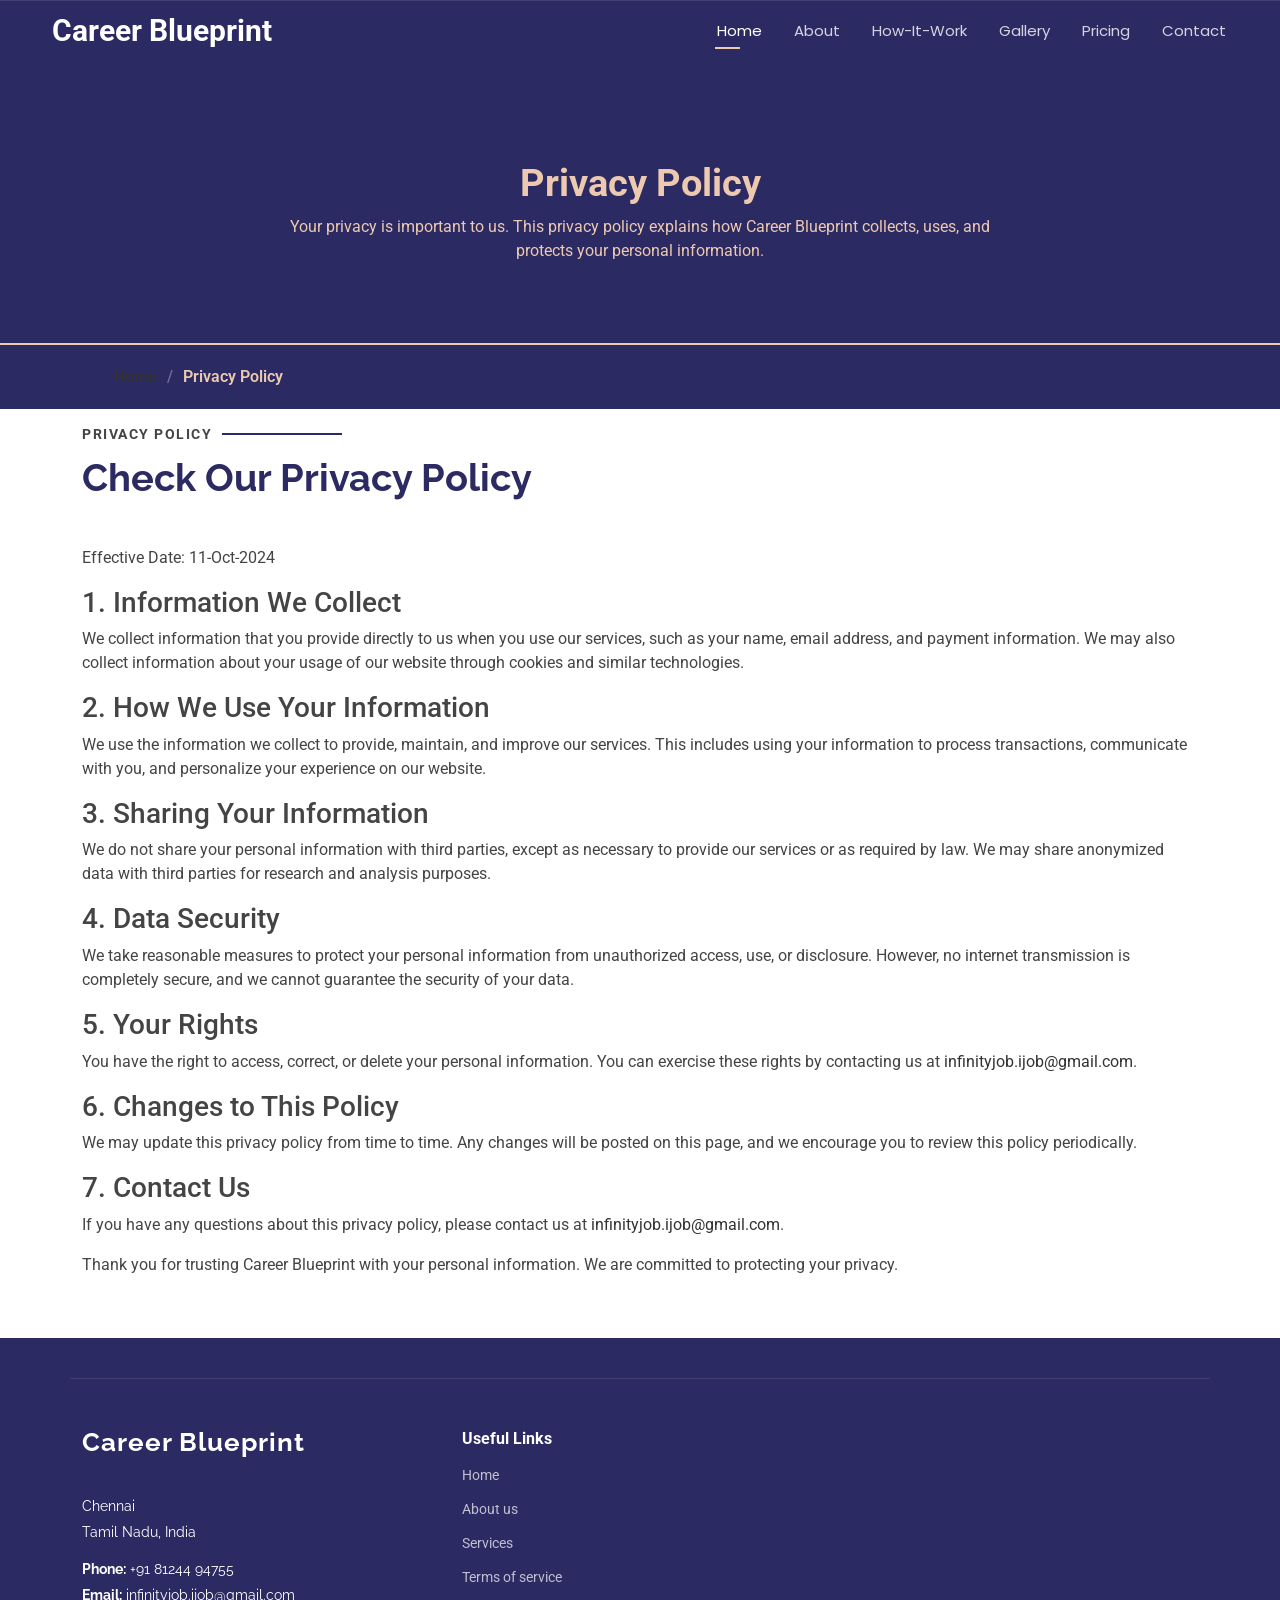
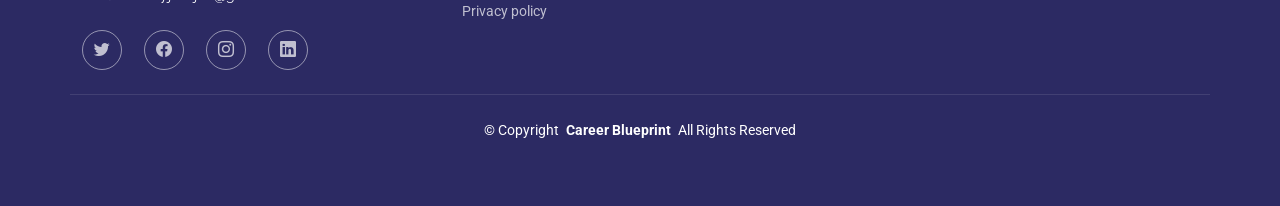
<file: privacy_policy.html>
<!DOCTYPE html>
<html lang="en">

<head>
  <meta charset="utf-8">
  <meta content="width=device-width, initial-scale=1.0" name="viewport">
  <title>Starter Page - Bootslander Bootstrap Template</title>
  <meta name="description" content="">
  <meta name="keywords" content="">

  <!-- Favicons -->
  <link href="assets/img/favicon.png" rel="icon">
  <link href="assets/img/apple-touch-icon.png" rel="apple-touch-icon">

  <!-- Fonts -->
  <link href="https://fonts.googleapis.com" rel="preconnect">
  <link href="https://fonts.gstatic.com" rel="preconnect" crossorigin>
  <link href="https://fonts.googleapis.com/css2?family=Roboto:ital,wght@0,100;0,300;0,400;0,500;0,700;0,900;1,100;1,300;1,400;1,500;1,700;1,900&family=Poppins:ital,wght@0,100;0,200;0,300;0,400;0,500;0,600;0,700;0,800;0,900;1,100;1,200;1,300;1,400;1,500;1,600;1,700;1,800;1,900&family=Raleway:ital,wght@0,100;0,200;0,300;0,400;0,500;0,600;0,700;0,800;0,900;1,100;1,200;1,300;1,400;1,500;1,600;1,700;1,800;1,900&display=swap" rel="stylesheet">

  <!-- Vendor CSS Files -->
  <link href="assets/vendor/bootstrap/css/bootstrap.min.css" rel="stylesheet">
  <link href="assets/vendor/bootstrap-icons/bootstrap-icons.css" rel="stylesheet">
  <link href="assets/vendor/aos/aos.css" rel="stylesheet">
  <link href="assets/vendor/glightbox/css/glightbox.min.css" rel="stylesheet">
  <link href="assets/vendor/swiper/swiper-bundle.min.css" rel="stylesheet">

  <!-- Main CSS File -->
  <link href="assets/css/main.css" rel="stylesheet">

  <!-- =======================================================
  * Template Name: Bootslander
  * Template URL: https://bootstrapmade.com/bootslander-free-bootstrap-landing-page-template/
  * Updated: Aug 07 2024 with Bootstrap v5.3.3
  * Author: BootstrapMade.com
  * License: https://bootstrapmade.com/license/
  ======================================================== -->
</head>

<body class="starter-page-page">
  <header id="header" class="header d-flex align-items-center fixed-top">
    <div class="container-fluid container-xl position-relative d-flex align-items-center justify-content-between">

      <a href="index.html" class="logo d-flex align-items-center">
        <!-- Uncomment the line below if you also wish to use an image logo -->
        <!-- <img src="assets/img/logo.png" alt=""> -->
        <h1 class="sitename">Career Blueprint</h1>
      </a>

      <nav id="navmenu" class="navmenu">
        <ul>
          <li><a href="#hero" class="active">Home</a></li>
          <li><a href="#about">About</a></li>
          <li><a href="#howitwork">How-It-Work</a></li>
          <li><a href="#gallery">Gallery</a></li>
          <li><a href="#pricing">Pricing</a></li>
          <li><a href="#contact">Contact</a></li>
        </ul>
        <i class="mobile-nav-toggle d-xl-none bi bi-list"></i>
      </nav>

    </div>
  </header>

  <main class="main">

    <!-- Page Title -->
<div class="page-title dark-background" data-aos="fade">
  <div class="heading">
    <div class="container">
      <div class="row d-flex justify-content-center text-center">
        <div class="col-lg-8">
          <h1>Privacy Policy</h1>
          <p class="mb-0">Your privacy is important to us. This privacy policy explains how Career Blueprint collects, uses, and protects your personal information.</p>
        </div>
      </div>
    </div>
  </div>
  <nav class="breadcrumbs">
    <div class="container">
      <ol>
        <li><a href="index.html">Home</a></li>
        <li class="current">Privacy Policy</li>
      </ol>
    </div>
  </nav>
</div><!-- End Page Title -->

<!-- Privacy Policy Content -->
    <section id="starter-section" class="starter-section section">

      <!-- Section Title -->
      <div class="container section-title" data-aos="fade-up">        
        <h2>Privacy Policy</h2>
        <div><span>Check Our</span> <span class="description-title">Privacy Policy</span></div>
      </div><!-- End Section Title -->

      <div class="container" data-aos="fade-up">
      
          <p>Effective Date: 11-Oct-2024</p>
    
          <h3>1. Information We Collect</h3>
          <p>We collect information that you provide directly to us when you use our services, such as your name, email address, and payment information. We may also collect information about your usage of our website through cookies and similar technologies.</p>
    
          <h3>2. How We Use Your Information</h3>
          <p>We use the information we collect to provide, maintain, and improve our services. This includes using your information to process transactions, communicate with you, and personalize your experience on our website.</p>
    
          <h3>3. Sharing Your Information</h3>
          <p>We do not share your personal information with third parties, except as necessary to provide our services or as required by law. We may share anonymized data with third parties for research and analysis purposes.</p>
    
          <h3>4. Data Security</h3>
          <p>We take reasonable measures to protect your personal information from unauthorized access, use, or disclosure. However, no internet transmission is completely secure, and we cannot guarantee the security of your data.</p>
    
          <h3>5. Your Rights</h3>
          <p>You have the right to access, correct, or delete your personal information. You can exercise these rights by contacting us at <a href="mailto:infinityjob.ijob@gmail.com">infinityjob.ijob@gmail.com</a>.</p>
    
          <h3>6. Changes to This Policy</h3>
          <p>We may update this privacy policy from time to time. Any changes will be posted on this page, and we encourage you to review this policy periodically.</p>
    
          <h3>7. Contact Us</h3>
          <p>If you have any questions about this privacy policy, please contact us at <a href="mailto:infinityjob.ijob@gmail.com">infinityjob.ijob@gmail.com</a>.</p>
    
          <p>Thank you for trusting Career Blueprint with your personal information. We are committed to protecting your privacy.</p>

      </div>



    </section><!-- End Privacy Policy Content -->

  </main>


  <footer id="footer" class="footer dark-background">

    <div class="container footer-top">
      <div class="row gy-4">
        <div class="col-lg-4 col-md-6 footer-about">
          <a href="index.html" class="logo d-flex align-items-center">
            <span class="sitename">Career Blueprint</span>
          </a>
          <div class="footer-contact pt-3">
            <p>Chennai</p>
            <p> Tamil Nadu, India</p>
            <p class="mt-3"><strong>Phone:</strong> <span>+91 81244 94755</span></p>
            <p><strong>Email:</strong> <span>infinityjob.ijob@gmail.com</span></p>
          </div>
          <div class="social-links d-flex mt-4">
            <a href="#" id="twitterLink"><i class="bi bi-twitter"></i></a>
            <a href="#" id="facebookLink"><i class="bi bi-facebook"></i></a>
            <a href="#" id="instagramLink"><i class="bi bi-instagram"></i></a>
            <a href="#" id="linkedinLink"><i class="bi bi-linkedin"></i></a>
          </div>
        </div>

        <div class="col-lg-2 col-md-3 footer-links">
          <h4>Useful Links</h4>
          <ul>
            <li><a href="#">Home</a></li>
            <li><a href="#about">About us</a></li>
            <li><a href="#howitwork">Services</a></li>
            <li><a href="terms_of_service.html">Terms of service</a></li>
            <li><a href="privacy_policy.html">Privacy policy</a></li>
          </ul>
        </div>

        

      </div>
    </div>

      <!-- Toast Notification -->
  <div class="position-fixed bottom-0 end-0 p-3" style="z-index: 11">
    <div id="socialToast" class="toast" role="alert" aria-live="assertive" aria-atomic="true">
      <div class="toast-header">
        <strong class="me-auto">Stay Tuned</strong>
        <button type="button" class="btn-close" data-bs-dismiss="toast" aria-label="Close"></button>
      </div>
      <div class="toast-body" style="color: black;">
        As of now, we don't have an active social media presence. Exciting updates are on the horizon, and we'll be joining your favorite platforms soon. Stay tuned for more from Career Blueprint!
      </div>
    </div>
  </div>

    <div class="container copyright text-center mt-4">
      <p>© <span>Copyright</span> <strong class="px-1 sitename">Career Blueprint</strong> <span>All Rights Reserved</span></p>
    
    </div>

  </footer>

  <!-- Scroll Top -->
  <a href="#" id="scroll-top" class="scroll-top d-flex align-items-center justify-content-center"><i class="bi bi-arrow-up-short"></i></a>

  <!-- Preloader -->
  <div id="preloader"></div>

  <!-- Vendor JS Files -->
  <script src="assets/vendor/bootstrap/js/bootstrap.bundle.min.js"></script>
  <script src="assets/vendor/php-email-form/validate.js"></script>
  <script src="assets/vendor/aos/aos.js"></script>
  <script src="assets/vendor/glightbox/js/glightbox.min.js"></script>
  <script src="assets/vendor/purecounter/purecounter_vanilla.js"></script>
  <script src="assets/vendor/swiper/swiper-bundle.min.js"></script>

  <!-- Main JS File -->
  <script src="assets/js/main.js"></script>

  
     <!-- Bootstrap JS and Popper.js -->
     <script src="https://cdn.jsdelivr.net/npm/@popperjs/core@2.11.7/dist/umd/popper.min.js"></script>
     <script src="https://cdn.jsdelivr.net/npm/bootstrap@5.3.0/dist/js/bootstrap.min.js"></script>
   
     <script>
       // Function to show toast
       function showToast() {
         var toastElement = document.getElementById('socialToast');
         var toast = new bootstrap.Toast(toastElement);
         toast.show();
       }
   
       // Attach event listeners to social media links
       document.getElementById('twitterLink').addEventListener('click', function(e) {
         e.preventDefault();  // Prevent the default link behavior
         showToast();
       });
       document.getElementById('facebookLink').addEventListener('click', function(e) {
         e.preventDefault();
         showToast();
       });
       document.getElementById('instagramLink').addEventListener('click', function(e) {
         e.preventDefault();
         showToast();
       });
       document.getElementById('linkedinLink').addEventListener('click', function(e) {
         e.preventDefault();
         showToast();
       });
     </script>

</body>

</html>
</file>
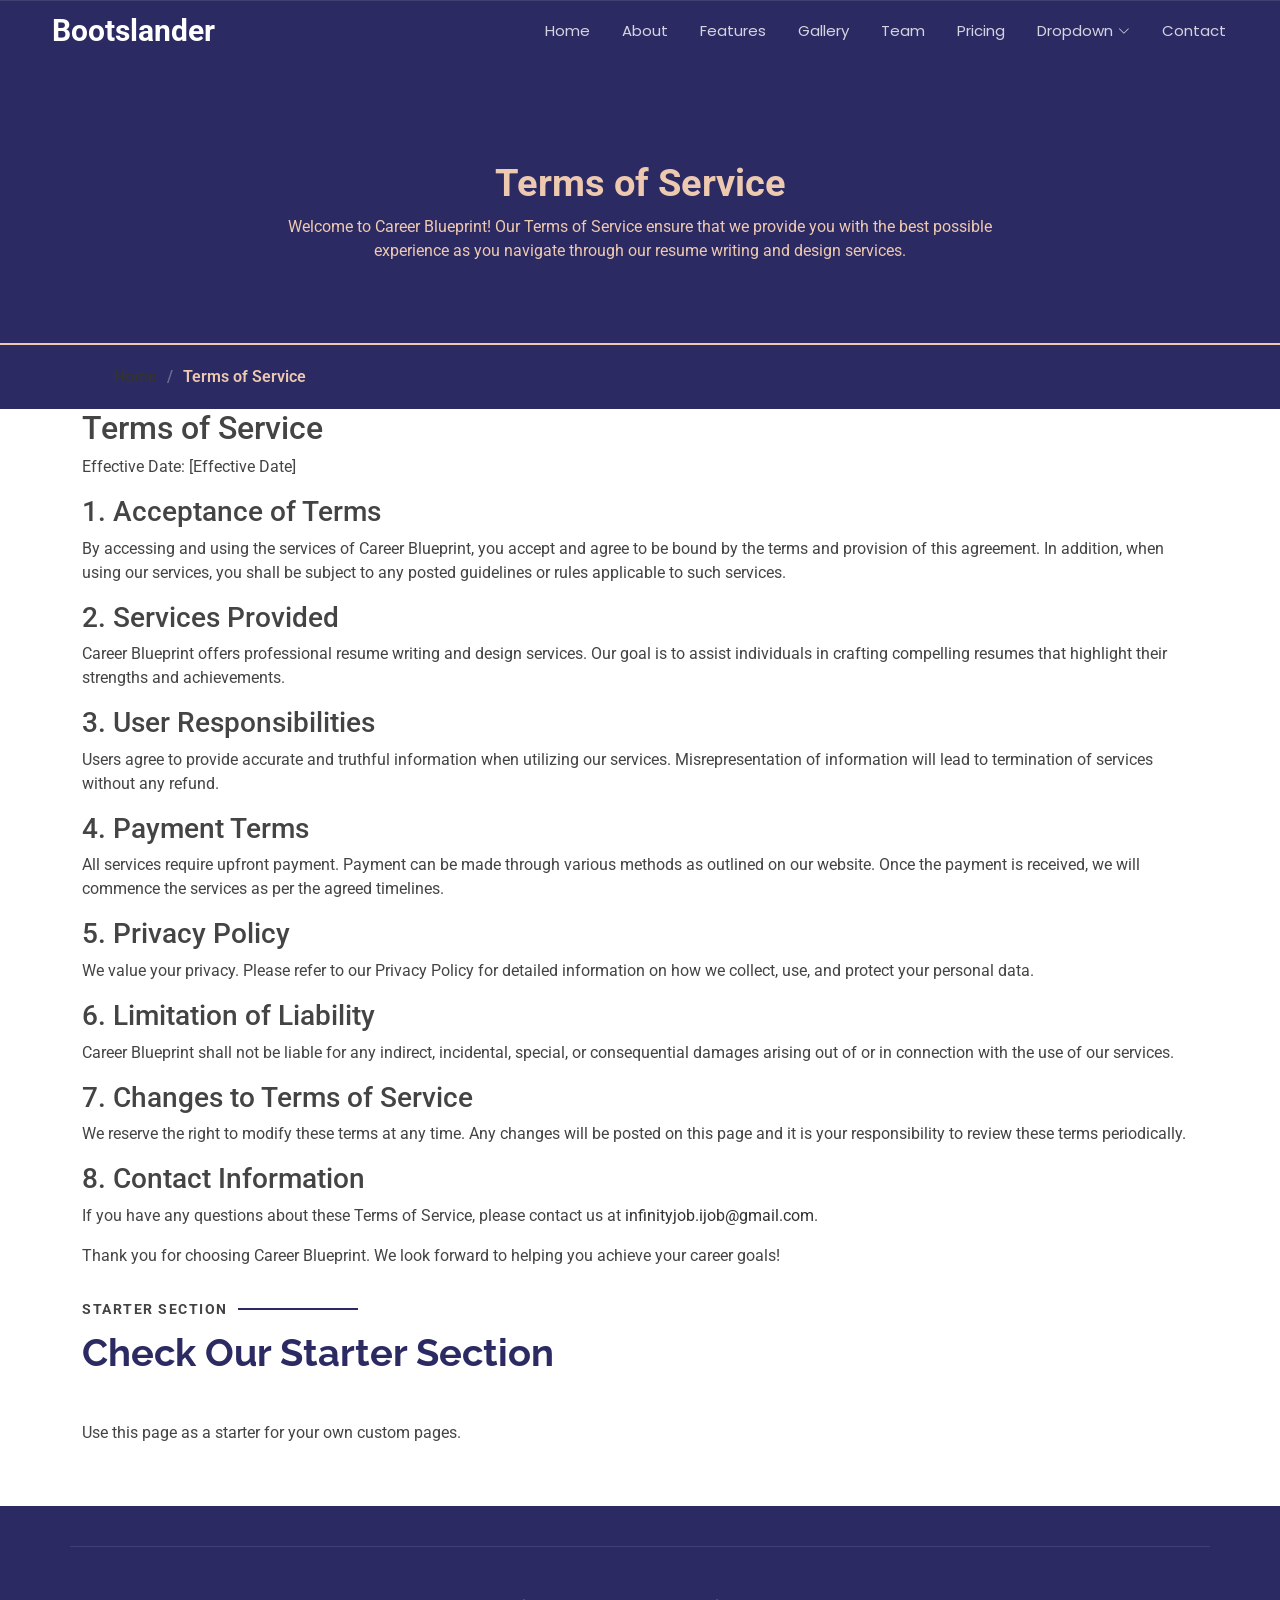
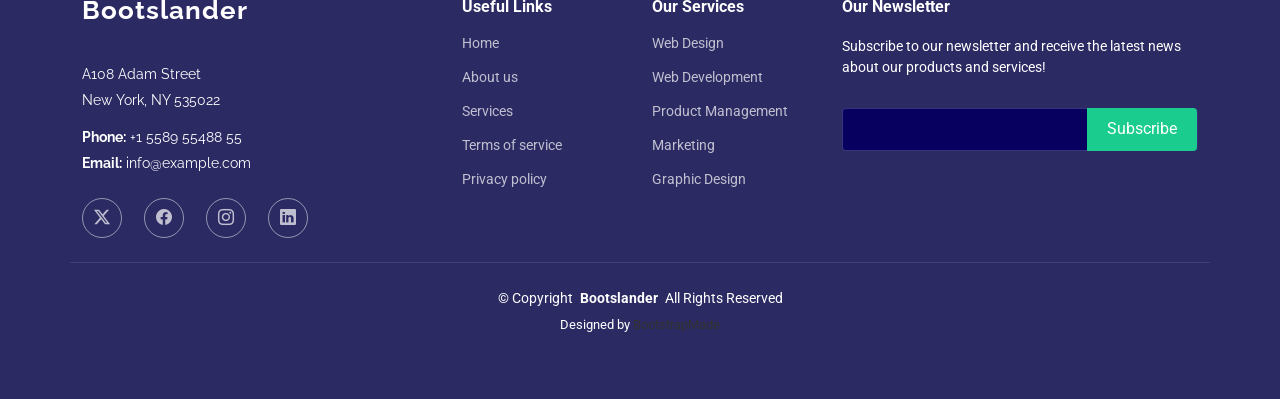
<file: starter-page.html>
<!DOCTYPE html>
<html lang="en">

<head>
  <meta charset="utf-8">
  <meta content="width=device-width, initial-scale=1.0" name="viewport">
  <title>Starter Page - Bootslander Bootstrap Template</title>
  <meta name="description" content="">
  <meta name="keywords" content="">

  <!-- Favicons -->
  <link href="assets/img/favicon.png" rel="icon">
  <link href="assets/img/apple-touch-icon.png" rel="apple-touch-icon">

  <!-- Fonts -->
  <link href="https://fonts.googleapis.com" rel="preconnect">
  <link href="https://fonts.gstatic.com" rel="preconnect" crossorigin>
  <link href="https://fonts.googleapis.com/css2?family=Roboto:ital,wght@0,100;0,300;0,400;0,500;0,700;0,900;1,100;1,300;1,400;1,500;1,700;1,900&family=Poppins:ital,wght@0,100;0,200;0,300;0,400;0,500;0,600;0,700;0,800;0,900;1,100;1,200;1,300;1,400;1,500;1,600;1,700;1,800;1,900&family=Raleway:ital,wght@0,100;0,200;0,300;0,400;0,500;0,600;0,700;0,800;0,900;1,100;1,200;1,300;1,400;1,500;1,600;1,700;1,800;1,900&display=swap" rel="stylesheet">

  <!-- Vendor CSS Files -->
  <link href="assets/vendor/bootstrap/css/bootstrap.min.css" rel="stylesheet">
  <link href="assets/vendor/bootstrap-icons/bootstrap-icons.css" rel="stylesheet">
  <link href="assets/vendor/aos/aos.css" rel="stylesheet">
  <link href="assets/vendor/glightbox/css/glightbox.min.css" rel="stylesheet">
  <link href="assets/vendor/swiper/swiper-bundle.min.css" rel="stylesheet">

  <!-- Main CSS File -->
  <link href="assets/css/main.css" rel="stylesheet">

  <!-- =======================================================
  * Template Name: Bootslander
  * Template URL: https://bootstrapmade.com/bootslander-free-bootstrap-landing-page-template/
  * Updated: Aug 07 2024 with Bootstrap v5.3.3
  * Author: BootstrapMade.com
  * License: https://bootstrapmade.com/license/
  ======================================================== -->
</head>

<body class="starter-page-page">

  <header id="header" class="header d-flex align-items-center fixed-top">
    <div class="container-fluid container-xl position-relative d-flex align-items-center justify-content-between">

      <a href="index.html" class="logo d-flex align-items-center">
        <!-- Uncomment the line below if you also wish to use an image logo -->
        <!-- <img src="assets/img/logo.png" alt=""> -->
        <h1 class="sitename">Bootslander</h1>
      </a>

      <nav id="navmenu" class="navmenu">
        <ul>
          <li><a href="#hero">Home</a></li>
          <li><a href="#about">About</a></li>
          <li><a href="#features">Features</a></li>
          <li><a href="#gallery">Gallery</a></li>
          <li><a href="#team">Team</a></li>
          <li><a href="#pricing">Pricing</a></li>
          <li class="dropdown"><a href="#"><span>Dropdown</span> <i class="bi bi-chevron-down toggle-dropdown"></i></a>
            <ul>
              <li><a href="#">Dropdown 1</a></li>
              <li class="dropdown"><a href="#"><span>Deep Dropdown</span> <i class="bi bi-chevron-down toggle-dropdown"></i></a>
                <ul>
                  <li><a href="#">Deep Dropdown 1</a></li>
                  <li><a href="#">Deep Dropdown 2</a></li>
                  <li><a href="#">Deep Dropdown 3</a></li>
                  <li><a href="#">Deep Dropdown 4</a></li>
                  <li><a href="#">Deep Dropdown 5</a></li>
                </ul>
              </li>
              <li><a href="#">Dropdown 2</a></li>
              <li><a href="#">Dropdown 3</a></li>
              <li><a href="#">Dropdown 4</a></li>
            </ul>
          </li>
          <li><a href="#contact">Contact</a></li>
        </ul>
        <i class="mobile-nav-toggle d-xl-none bi bi-list"></i>
      </nav>

    </div>
  </header>

  <main class="main">

<!-- Page Title -->
<div class="page-title dark-background" data-aos="fade">
  <div class="heading">
    <div class="container">
      <div class="row d-flex justify-content-center text-center">
        <div class="col-lg-8">
          <h1>Terms of Service</h1>
          <p class="mb-0">Welcome to Career Blueprint! Our Terms of Service ensure that we provide you with the best possible experience as you navigate through our resume writing and design services.</p>
        </div>
      </div>
    </div>
  </div>
  <nav class="breadcrumbs">
    <div class="container">
      <ol>
        <li><a href="index.html">Home</a></li>
        <li class="current">Terms of Service</li>
      </ol>
    </div>
  </nav>
</div><!-- End Page Title -->

<!-- Terms of Service Content -->
<div class="container" data-aos="fade-up">
  <div class="row">
    <div class="col-lg-12">
      <h2>Terms of Service</h2>
      <p>Effective Date: [Effective Date]</p>

      <h3>1. Acceptance of Terms</h3>
      <p>By accessing and using the services of Career Blueprint, you accept and agree to be bound by the terms and provision of this agreement. In addition, when using our services, you shall be subject to any posted guidelines or rules applicable to such services.</p>

      <h3>2. Services Provided</h3>
      <p>Career Blueprint offers professional resume writing and design services. Our goal is to assist individuals in crafting compelling resumes that highlight their strengths and achievements.</p>

      <h3>3. User Responsibilities</h3>
      <p>Users agree to provide accurate and truthful information when utilizing our services. Misrepresentation of information will lead to termination of services without any refund.</p>

      <h3>4. Payment Terms</h3>
      <p>All services require upfront payment. Payment can be made through various methods as outlined on our website. Once the payment is received, we will commence the services as per the agreed timelines.</p>

      <h3>5. Privacy Policy</h3>
      <p>We value your privacy. Please refer to our Privacy Policy for detailed information on how we collect, use, and protect your personal data.</p>

      <h3>6. Limitation of Liability</h3>
      <p>Career Blueprint shall not be liable for any indirect, incidental, special, or consequential damages arising out of or in connection with the use of our services.</p>

      <h3>7. Changes to Terms of Service</h3>
      <p>We reserve the right to modify these terms at any time. Any changes will be posted on this page and it is your responsibility to review these terms periodically.</p>

      <h3>8. Contact Information</h3>
      <p>If you have any questions about these Terms of Service, please contact us at <a href="mailto:infinityjob.ijob@gmail.com">infinityjob.ijob@gmail.com</a>.</p>

      <p>Thank you for choosing Career Blueprint. We look forward to helping you achieve your career goals!</p>
    </div>
  </div>
</div><!-- End Terms of Service Content -->

    <!-- Starter Section Section -->
    <section id="starter-section" class="starter-section section">

      <!-- Section Title -->
      <div class="container section-title" data-aos="fade-up">
        <h2>Starter Section</h2>
        <div><span>Check Our</span> <span class="description-title">Starter Section</span></div>
      </div><!-- End Section Title -->

      <div class="container" data-aos="fade-up">
        <p>Use this page as a starter for your own custom pages.</p>
      </div>

    </section><!-- /Starter Section Section -->

  </main>

  <footer id="footer" class="footer dark-background">

    <div class="container footer-top">
      <div class="row gy-4">
        <div class="col-lg-4 col-md-6 footer-about">
          <a href="index.html" class="logo d-flex align-items-center">
            <span class="sitename">Bootslander</span>
          </a>
          <div class="footer-contact pt-3">
            <p>A108 Adam Street</p>
            <p>New York, NY 535022</p>
            <p class="mt-3"><strong>Phone:</strong> <span>+1 5589 55488 55</span></p>
            <p><strong>Email:</strong> <span>info@example.com</span></p>
          </div>
          <div class="social-links d-flex mt-4">
            <a href=""><i class="bi bi-twitter-x"></i></a>
            <a href=""><i class="bi bi-facebook"></i></a>
            <a href=""><i class="bi bi-instagram"></i></a>
            <a href=""><i class="bi bi-linkedin"></i></a>
          </div>
        </div>

        <div class="col-lg-2 col-md-3 footer-links">
          <h4>Useful Links</h4>
          <ul>
            <li><a href="#">Home</a></li>
            <li><a href="#">About us</a></li>
            <li><a href="#">Services</a></li>
            <li><a href="#">Terms of service</a></li>
            <li><a href="#">Privacy policy</a></li>
          </ul>
        </div>

        <div class="col-lg-2 col-md-3 footer-links">
          <h4>Our Services</h4>
          <ul>
            <li><a href="#">Web Design</a></li>
            <li><a href="#">Web Development</a></li>
            <li><a href="#">Product Management</a></li>
            <li><a href="#">Marketing</a></li>
            <li><a href="#">Graphic Design</a></li>
          </ul>
        </div>

        <div class="col-lg-4 col-md-12 footer-newsletter">
          <h4>Our Newsletter</h4>
          <p>Subscribe to our newsletter and receive the latest news about our products and services!</p>
          <form action="forms/newsletter.php" method="post" class="php-email-form">
            <div class="newsletter-form"><input type="email" name="email"><input type="submit" value="Subscribe"></div>
            <div class="loading">Loading</div>
            <div class="error-message"></div>
            <div class="sent-message">Your subscription request has been sent. Thank you!</div>
          </form>
        </div>

      </div>
    </div>

    <div class="container copyright text-center mt-4">
      <p>© <span>Copyright</span> <strong class="px-1 sitename">Bootslander</strong> <span>All Rights Reserved</span></p>
      <div class="credits">
        <!-- All the links in the footer should remain intact. -->
        <!-- You can delete the links only if you've purchased the pro version. -->
        <!-- Licensing information: https://bootstrapmade.com/license/ -->
        <!-- Purchase the pro version with working PHP/AJAX contact form: [buy-url] -->
        Designed by <a href="https://bootstrapmade.com/">BootstrapMade</a>
      </div>
    </div>

  </footer>

  <!-- Scroll Top -->
  <a href="#" id="scroll-top" class="scroll-top d-flex align-items-center justify-content-center"><i class="bi bi-arrow-up-short"></i></a>

  <!-- Preloader -->
  <div id="preloader"></div>

  <!-- Vendor JS Files -->
  <script src="assets/vendor/bootstrap/js/bootstrap.bundle.min.js"></script>
  <script src="assets/vendor/php-email-form/validate.js"></script>
  <script src="assets/vendor/aos/aos.js"></script>
  <script src="assets/vendor/glightbox/js/glightbox.min.js"></script>
  <script src="assets/vendor/purecounter/purecounter_vanilla.js"></script>
  <script src="assets/vendor/swiper/swiper-bundle.min.js"></script>

  <!-- Main JS File -->
  <script src="assets/js/main.js"></script>

</body>

</html>
</file>
<file: assets/css/main.css>
/* Main.Css */

:root {
  --default-font: "Roboto", system-ui, -apple-system, "Segoe UI", Roboto, "Helvetica Neue", Arial, "Noto Sans", "Liberation Sans", sans-serif, "Apple Color Emoji", "Segoe UI Emoji", "Segoe UI Symbol", "Noto Color Emoji";
  --heading-font: "Raleway", sans-serif;
  --nav-font: "Poppins", sans-serif;
}

:root {
  --background-color: #ffffff;
  --default-color: #444444;
  --heading-color: #040677;
  --accent-color: #1acc8d;
  --surface-color: #ffffff;
  --contrast-color: #ffffff;
}


:root {
  --nav-color: #ffffff;
  --nav-hover-color: #1acc8d;
  --nav-mobile-background-color: #ffffff;
  --nav-dropdown-background-color: #ffffff;
  --nav-dropdown-color: #444444;
  --nav-dropdown-hover-color: #1acc8d;
}

.light-background {
  --background-color: #f4f5fe;
  --surface-color: #ffffff;
}

.dark-background {
  --background-color: #08005e;
  --default-color: #ffffff;
  --heading-color: #ffffff;
  --surface-color: #0c0091;
  --contrast-color: #ffffff;
}

:root {
  scroll-behavior: smooth;
}

body {
  color: var(--default-color);
  background-color: var(--background-color);
  font-family: var(--default-font);
}

a {
  color: #333;
  text-decoration: none;
  transition: 0.3s;
}

.php-email-form .error-message {
  display: none;
  background: #df1529;
  color: #ffffff;
  text-align: left;
  padding: 15px;
  margin-bottom: 24px;
  font-weight: 600;
}

.php-email-form .sent-message {
  display: none;
  color: #ffffff;
  background: #059652;
  text-align: center;
  padding: 15px;
  margin-bottom: 24px;
  font-weight: 600;
}

.php-email-form .loading {
  display: none;
  background: var(--surface-color);
  text-align: center;
  padding: 15px;
  margin-bottom: 24px;
}

.php-email-form .loading:before {
  content: "";
  display: inline-block;
  border-radius: 50%;
  width: 24px;
  height: 24px;
  margin: 0 10px -6px 0;
  border: 3px solid var(--accent-color);
  border-top-color: var(--surface-color);
  animation: php-email-form-loading 1s linear infinite;
}

@keyframes php-email-form-loading {
  0% {
    transform: rotate(0deg);
  }

  100% {
    transform: rotate(360deg);
  }
}

.header {
  --background-color: rgba(255, 255, 255, 0);
  --default-color: #ffffff;
  --heading-color: #ffffff;
  color: var(--default-color);
  background-color: var(--background-color);
  transition: all 0.5s;
  z-index: 997;
}


#header {
  padding: 5px 0;
}


.header .logo {
  line-height: 1;
}


.header .logo h1 {
  font-size: 30px;
  margin: 0;
  font-weight: 700;
  color: var(--heading-color);
}

.scrolled .header {
  box-shadow: 0px 0 18px rgba(0, 0, 0, 0.1);
}

.scrolled .header {
  --background-color: #2c2a63;
}


@media (max-width: 1199px) {
  .navmenu ul li:nth-child(1) a::before {
    content: "\f015";
  }

  .navmenu ul li:nth-child(2) a::before {
    content: "\f007";
  }

  .navmenu ul li:nth-child(3) a::before {
    content: "\f0ae";
  }

  .navmenu ul li:nth-child(4) a::before {
    content: "\f085";
  }

  .navmenu ul li:nth-child(5) a::before {
    content: "\f03e";
  }

  .navmenu ul li:nth-child(6) a::before {
    content: "\f155";
  }

  .navmenu ul li:nth-child(7) a::before {
    content: "\f0e0";
  }

  .navmenu a::before {
    font-family: 'Font Awesome 5 Free';
    font-weight: 900;
    margin-right: 15px;
    display: inline-block;
  }
}

@media (min-width: 1200px) {
  .navmenu {
    padding: 0;
  }

  .navmenu ul {
    margin: 0;
    padding: 0;
    display: flex;
    list-style: none;
    align-items: center;
  }

  .navmenu li {
    position: relative;
  }

  .navmenu>ul>li {
    white-space: nowrap;
    padding: 15px 14px;
  }

  .navmenu>ul>li:last-child {
    padding-right: 0;
  }

  .navmenu a,
  .navmenu a:focus {
    color: color-mix(in srgb, var(--nav-color), transparent 20%);
    font-size: 15px;
    padding: 0 2px;
    font-family: var(--nav-font);
    font-weight: 400;
    display: flex;
    align-items: center;
    justify-content: space-between;
    white-space: nowrap;
    transition: 0.3s;
    position: relative;
  }

  .navmenu a i,
  .navmenu a:focus i {
    font-size: 12px;
    line-height: 0;
    margin-left: 5px;
    transition: 0.3s;
  }

  .navmenu>ul>li>a:before {
    content: "";
    position: absolute;
    height: 2px;
    bottom: -6px;
    left: 0;
    background-color: #EDC9AF;
    visibility: hidden;
    width: 0px;
    transition: all 0.3s ease-in-out 0s;
  }

  .navmenu a:hover:before,
  .navmenu li:hover>a:before,
  .navmenu .active:before {
    visibility: visible;
    width: 25px;
  }

  .navmenu li:hover>a,
  .navmenu .active,
  .navmenu .active:focus {
    color: var(--nav-color);
  }

  .navmenu .dropdown ul {
    margin: 0;
    padding: 10px 0;
    background: var(--nav-dropdown-background-color);
    display: block;
    position: absolute;
    visibility: hidden;
    left: 14px;
    top: 130%;
    opacity: 0;
    transition: 0.3s;
    border-radius: 4px;
    z-index: 99;
    box-shadow: 0px 0px 30px rgba(0, 0, 0, 0.1);
  }

  .navmenu .dropdown ul li {
    min-width: 200px;
  }

  .navmenu .dropdown ul a {
    padding: 10px 20px;
    font-size: 15px;
    text-transform: none;
    color: var(--nav-dropdown-color);
  }

  .navmenu .dropdown ul a i {
    font-size: 12px;
  }

  .navmenu .dropdown ul a:hover,
  .navmenu .dropdown ul .active:hover,
  .navmenu .dropdown ul li:hover>a {
    color: var(--nav-dropdown-hover-color);
  }

  .navmenu .dropdown:hover>ul {
    opacity: 1;
    top: 100%;
    visibility: visible;
  }

  .navmenu .dropdown .dropdown ul {
    top: 0;
    left: -90%;
    visibility: hidden;
  }

  .navmenu .dropdown .dropdown:hover>ul {
    opacity: 1;
    top: 0;
    left: -100%;
    visibility: visible;
  }
}

@media (max-width: 1199px) {
  .navmenu {
    position: fixed;
    top: 0;
    left: -100%;
    width: 64%;
    height: auto;
    max-height: 530px;
    font-size: 20px;
    background: rgba(30, 28, 85, 0.65);
    backdrop-filter: blur(15px);
    -webkit-backdrop-filter: blur(15px);
    border-radius: 0 15px 15px 0;
    padding: 1.5rem 1rem;
    transition: left 0.3s ease-in-out;
    z-index: 9998;
    display: flex;
    flex-direction: column;
    justify-content: space-between;
  }

  .mobile-nav-active .navmenu {
    left: 0;
  }


  .mobile-nav-toggle {
    font-size: 30px;
    color: #fff;
    z-index: 10000;
    cursor: pointer;
  }

  .navmenu ul {
    display: block;
    list-style: none;
    padding: 0;
    margin: 0;
  }

  .navmenu ul li {
    margin: 12px 0;
  }

  .navmenu a {
    color: #fff;
    font-size: 16px;
    text-decoration: none;
    display: block;
    padding: 10px 15px;
    border-radius: 5px;
    transition: background 0.3s;
  }

  .mobile-social-icons {
    display: flex;
    justify-content: center;
    gap: 10px;
    margin-top: 20px;
  }

  .mobile-social-icons a {
    color: #fff;
    background: rgba(255, 255, 255, 0.1);
    border-radius: 50%;
    transition: background 0.3s ease;
  }

  .mobile-social-icons a:hover {
    background: #fff;
    color: #2c2a63;
  }
}

@media (min-width: 1200px) {
  .mobile-social-icons {
    display: none !important;
  }
}

.footer {
  color: var(--default-color);
  background-color: #2c2a63;
  font-size: 14px;
  position: relative;
}

.footer .footer-top {
  padding-top: 50px;
  border-top: 1px solid color-mix(in srgb, var(--default-color), transparent 90%);
}

.footer .footer-about .logo {
  line-height: 1;
  margin-bottom: 25px;
}

.footer .footer-about .logo img {
  max-height: 40px;
  margin-right: 6px;
}

.footer .footer-about .logo span {
  font-size: 26px;
  font-weight: 700;
  letter-spacing: 1px;
  font-family: var(--heading-font);
  color: var(--heading-color);
}

.footer .footer-about p {
  font-size: 14px;
  font-family: var(--heading-font);
}

.footer .social-links a {
  display: flex;
  align-items: center;
  justify-content: center;
  width: 40px;
  height: 40px;
  border-radius: 50%;
  border: 1px solid color-mix(in srgb, var(--default-color), transparent 50%);
  font-size: 16px;
  color: color-mix(in srgb, var(--default-color), transparent 30%);
  margin-right: 10px;
  transition: 0.3s;
}

.footer .social-links a:hover {
  color: var(--accent-color);
  border-color: var(--accent-color);
}

.footer h4 {
  font-size: 16px;
  font-weight: bold;
  position: relative;
  padding-bottom: 12px;
}

.footer .footer-links {
  margin-bottom: 30px;
}

.footer .footer-links ul {
  list-style: none;
  padding: 0;
  margin: 0;
}

.footer .footer-links ul i {
  padding-right: 2px;
  font-size: 12px;
  line-height: 0;
}

.footer .footer-links ul li {
  padding: 10px 0;
  display: flex;
  align-items: center;
}

.footer .footer-links ul li:first-child {
  padding-top: 0;
}

.footer .footer-links ul a {
  color: color-mix(in srgb, var(--default-color), transparent 30%);
  display: inline-block;
  line-height: 1;
}

.footer .footer-links ul a:hover {
  color: var(--accent-color);
}

.footer .footer-contact p {
  margin-bottom: 5px;
}

.footer .footer-newsletter .newsletter-form {
  margin-top: 30px;
  margin-bottom: 15px;
  padding: 6px 8px;
  position: relative;
  border-radius: 4px;
  border: 1px solid color-mix(in srgb, var(--default-color), transparent 80%);
  display: flex;
  background-color: var(--background-color);
  transition: 0.3s;
}

.footer .footer-newsletter .newsletter-form:focus-within {
  border-color: var(--accent-color);
}

.footer .footer-newsletter .newsletter-form input[type=email] {
  border: 0;
  padding: 4px;
  width: 100%;
  background-color: var(--background-color);
  color: var(--default-color);
}

.footer .footer-newsletter .newsletter-form input[type=email]:focus-visible {
  outline: none;
}

.footer .footer-newsletter .newsletter-form input[type=submit] {
  border: 0;
  font-size: 16px;
  padding: 0 20px;
  margin: -7px -8px -7px 0;
  background: var(--accent-color);
  color: var(--contrast-color);
  transition: 0.3s;
  border-radius: 0 4px 4px 0;
}

.footer .footer-newsletter .newsletter-form input[type=submit]:hover {
  background: color-mix(in srgb, var(--accent-color), transparent 20%);
}

.footer .copyright {
  padding: 25px 0;
  border-top: 1px solid color-mix(in srgb, var(--default-color), transparent 90%);
}

.footer .copyright p {
  margin-bottom: 0;
}

.footer .credits {
  margin-top: 6px;
  font-size: 13px;
}

#preloader {
  position: fixed;
  inset: 0;
  z-index: 999999;
  overflow: hidden;
  background: #2c2a63;
  transition: all 0.6s ease-out;
}

.d-flex {
  display: flex !important;
  gap: 12px;
}

#preloader:before {
  content: "";
  position: fixed;
  top: calc(50% - 30px);
  left: calc(50% - 30px);
  border: 6px solid #ffffff;
  border-color: #EDC9AF transparent #EDC9AF transparent;

  border-radius: 50%;
  width: 60px;
  height: 60px;
  animation: animate-preloader 1.5s linear infinite;
}

@keyframes animate-preloader {
  0% {
    transform: rotate(0deg);
  }

  100% {
    transform: rotate(360deg);
  }
}

.scroll-top {
  position: fixed;
  visibility: hidden;
  opacity: 0;
  right: 11px;
  bottom: 19px;
  z-index: 99999;
  background-color: #25d366;
  width: 56px;
  height: 56px;
  border-radius: 50%;
  transition: all 0.4s;
  box-shadow: 0 2px 16px #3335;
  cursor: pointer;
  display: flex;
  align-items: center;
  justify-content: center;
}


.scroll-top img {
  width: 32px;
  height: 32px;
}

.scroll-top.active {
  visibility: visible;
  opacity: 1;
}

@media screen and (max-width: 768px) {
  [data-aos-delay] {
    transition-delay: 0 !important;
  }
}

.page-title {
  color: #EDC9AF;
  background-color: #2c2a63;
  position: relative;
}

.page-title .heading {
  padding: 160px 0 80px 0;
  border-top: 1px solid color-mix(in srgb, var(--default-color), transparent 90%);
}

.page-title .heading h1 {
  font-size: 38px;
  font-weight: 700;
}

.page-title nav {
  background-color: #2c2a63;
  border-top: 2px solid #EDC9AF;

  padding: 20px 0;
}

.page-title nav ol {
  display: flex;
  flex-wrap: wrap;
  list-style: none;
  margin: 0;
  font-size: 16px;
  font-weight: 600;
}

.page-title nav ol li+li {
  padding-left: 10px;
}

.page-title nav ol li+li::before {
  content: "/";
  display: inline-block;
  padding-right: 10px;
  color: color-mix(in srgb, var(--default-color), transparent 70%);
}

section,
.section {
  color: var(--default-color);
  padding: 20px 0;
  scroll-margin-top: 100px;
  overflow: clip;
}

.section-title {
  padding-bottom: 40px;
  position: relative;
}

.section-title h2 {
  font-size: 14px;
  font-weight: 700;
  padding: 0;
  line-height: 1px;
  margin: 0;
  margin-bottom: 10px;
  letter-spacing: 1.5px;
  text-transform: uppercase;
  color: #444444;
  position: relative;
}

.section-title h2::after {
  content: "";
  width: 120px;
  height: 2px;
  display: inline-block;
  background: #2c2a63;
  margin: 4px 10px;
}

.section-title div {
  color: #2c2a63;
  margin: 0;
  margin: 0;
  font-size: 38px;
  font-weight: 700;
  white-space: normal;
  word-wrap: break-word;
  font-family: var(--heading-font);
}

.hero {
  width: 100%;
  min-height: 70vh;
  position: relative;
  padding: 120px 0 120px 0;
  background-color: #2c2a63;
  display: flex;
  align-items: center;
}

.hero .hero-bg {
  position: absolute;
  inset: 0;
  display: block;
  width: 100%;
  height: 100%;
  object-fit: cover;
  z-index: 1;
}

.hero:before {
  content: "";
  background: color-mix(in srgb, #2c2a63 90%, #000000);
  position: absolute;
  inset: 0;
  z-index: 2;
}


.hero .container {
  position: relative;
  z-index: 3;
}

.hero h1 {
  margin: 0 0 20px 0;
  font-size: 42px;
  font-weight: 700;
  line-height: 56px;
  color: color-mix(in srgb, var(--heading-color), transparent 30%);
}

.hero p {
  color: color-mix(in srgb, var(--default-color), transparent 30%);
  margin: 5px 0 30px 0;
  font-size: 22px;
  font-weight: 400;
}


.typewriter-loop {
  display: inline-block;
  overflow: hidden;
  border-right: 2px solid #EDC9AF;
  white-space: nowrap;
  vertical-align: bottom;
  animation: typing 3s steps(20, end), erase 3s steps(20, end) 3s;
  animation-iteration-count: infinite;
  color: #EDC9AF;
  max-width: 16ch;
}


@keyframes typing {
  from {
    width: 0;
  }

  to {
    width: 12ch;
  }
}

@keyframes erase {
  from {
    width: 14ch;
  }

  to {
    width: 0;
  }
}

.hero .btn-get-started {
  color: #2c2a63;
  background: #EDC9AF;
  font-family: var(--heading-font);
  font-weight: 700;
  font-size: 15px;
  letter-spacing: 1px;
  display: inline-block;
  padding: 10px 28px 12px 28px;
  border-radius: 50px;
  transition: 0.5s;
  box-shadow: 0 8px 28px rgba(0, 0, 0, 0.1);
}


.hero .btn-watch-video {
  font-size: 16px;
  transition: 0.5s;
  margin-left: 25px;
  color: var(--default-color);
  font-weight: 600;
}

.hero .btn-watch-video i {
  color: var(--accent-color);
  font-size: 32px;
  transition: 0.3s;
  line-height: 0;
  margin-right: 8px;
}

.hero .btn-watch-video:hover {
  color: var(--accent-color);
}

.hero .btn-watch-video:hover i {
  color: color-mix(in srgb, var(--accent-color), transparent 15%);
}

.hero .animated {
  animation: up-down 2s ease-in-out infinite alternate-reverse both;
}

@media (max-width: 640px) {
  .hero h1 {
    font-size: 28px;
    line-height: 36px;
  }

  .hero p {
    font-size: 18px;
    line-height: 24px;
    margin-bottom: 30px;
  }

  .hero .btn-get-started,
  .hero .btn-watch-video {
    font-size: 13px;
  }
}

.about {
  padding-top: 30px;
}

.about .content h3 {
  font-size: 16px;
  font-weight: 700;
  line-height: 19px;
  padding: 10px 20px;
  background: rgba(237, 201, 175, 0.55);
  backdrop-filter: blur(15px);
  -webkit-backdrop-filter: blur(15px);
  color: #2c2a63;
  border-radius: 7px;
  display: inline-block;
}

.about .content h2 {
  font-weight: 700;
  color: #2c2a63;
}

.about .content p:last-child {
  margin-bottom: 0;
}

.about-left .read-more {
  background: #EDC9AF;
  color: #2c2a63;
  font-family: var(--heading-font);
  font-weight: 700;
  font-size: 16px;
  letter-spacing: 1px;
  padding: 12px 24px;
  border-radius: 5px;
  transition: 0.3s;
  display: inline-flex;
  align-items: center;
  justify-content: center;
}

.read-more {
  background: #EDC9AF;
  color: #2c2a63;
  font-family: var(--heading-font);
  font-weight: 700;
  font-size: 16px;
  letter-spacing: 1px;
  padding: 12px 24px;
  border-radius: 5px;
  transition: 0.3s;
  display: inline-flex;
  align-items: center;
  justify-content: center;
}

.about .content .read-more i {
  font-size: 18px;
  margin-left: 5px;
  line-height: 0;
  transition: 0.3s;
}

.about .content .read-more:hover i {
  margin-left: 10px;
}

.about .icon-box {
  background-color: var(--surface-color);
  padding: 50px 40px;
  box-shadow: 0px 10px 50px rgba(0, 0, 0, 0.1);
  border-radius: 10px;
  transition: all 0.3s ease-out 0s;
}

.about .icon-box i {
  width: 80px;
  height: 80px;
  border-radius: 50%;
  display: inline-flex;
  align-items: center;
  justify-content: center;
  margin-bottom: 24px;
  font-size: 32px;
  line-height: 0;
  transition: all 0.4s ease-out 0s;

  background: rgba(237, 201, 175, 0.55);
  backdrop-filter: blur(15px);
  -webkit-backdrop-filter: blur(15px);
  color: #2c2a63;
}


.about .icon-box h3 {
  color: #2c2a63;
  margin-bottom: 10px;
  font-size: 24px;
  font-weight: 700;
}

.about .icon-box p {
  margin-bottom: 0;
}

.about .icon-box:hover i {
  background-color: var(--accent-color);
  color: var(--contrast-color);
}

.about .icon-boxes .col-md-6:nth-child(2) .icon-box,
.about .icon-boxes .col-md-6:nth-child(4) .icon-box {
  margin-top: -40px;
}

@media (max-width: 768px) {

  .about .icon-boxes .col-md-6:nth-child(2) .icon-box,
  .about .icon-boxes .col-md-6:nth-child(4) .icon-box {
    margin-top: 0;
  }

  .about .content h2 {
    font-size: 27px;
  }
}

.features .features-item {
  background-color: var(--surface-color);
  display: flex;
  align-items: center;
  padding: 20px;
  transition: 0.3s;
  border: 1px solid color-mix(in srgb, var(--default-color), transparent 90%);
  position: relative;
}

.features .features-item i {
  font-size: 32px;
  padding-right: 10px;
  line-height: 0;
}

.features .features-item h3 {
  font-weight: 700;
  margin: 0;
  padding: 0;
  line-height: 1;
  font-size: 16px;
}

.features .features-item h3 a {
  color: var(--heading-color);
  transition: 0.3s;
}

.features .features-item:hover {
  border: 4px solid #EDC9AF;
}

.features .features-item:hover h3 a {
  color: var(--accent-color);
}

.stats i {
  background-color: #2c2a63;
  color: #EDC9AF;
  box-shadow: 0px 2px 25px rgba(0, 0, 0, 0.1);
  width: 54px;
  height: 54px;
  font-size: 24px;
  border-radius: 50px;
  border: 2px solid #2c2a63;
  display: inline-flex;
  align-items: center;
  justify-content: center;
  position: relative;
  z-index: 1;
}

.stats .stats-item {
  background-color: #EDC9AF;
  margin-top: -27px;
  padding: 30px 30px 25px 30px;
  width: 100%;
  position: relative;
  text-align: center;
  box-shadow: 0px 2px 35px rgba(0, 0, 0, 0.1);
  border-radius: 4px;
  z-index: 0;
}

.stats .stats-item span {
  font-size: 36px;
  display: block;
  font-weight: 700;
  color: #2c2a63;
}

.stats .stats-item p {
  padding: 0;
  margin: 0;
  font-weight: 700;
  font-family: var(--heading-font);
  font-size: 16px;
}

.details .features-item {
  color: color-mix(in srgb, var(--default-color), transparent 20%);
}

.details .features-item+.features-item {
  margin-top: 100px;
}

@media (max-width: 640px) {
  .details .features-item+.features-item {
    margin-top: 40px;
  }
}

.details .features-item h3 {
  font-weight: 700;
  font-size: 26px;
}

.details .features-item ul {
  list-style: none;
  padding: 0;
}

.details .features-item ul li {
  padding-bottom: 10px;
  display: flex;
  align-items: center;
}

.details .features-item ul li:last-child {
  padding-bottom: 0;
}

.details .features-item ul i {
  font-size: 20px;
  padding-right: 4px;
  color: var(--accent-color);
}

.details .features-item p:last-child {
  margin-bottom: 0;
}

.gallery .gallery-item {
  overflow: hidden;
  border-right: 3px solid var(--background-color);
  border-bottom: 3px solid var(--background-color);
}

.gallery .gallery-item img {
  transition: all ease-in-out 0.4s;
}

.gallery .gallery-item:hover img {
  transform: scale(1.1);
}

.testimonials {
  padding: 80px 0;
  position: relative;
}

.testimonials:before {
  content: "";
  background: color-mix(in srgb, #2c2a63, #000000a6 30%);
  position: absolute;
  inset: 0;
  z-index: 2;
}

.testimonials .testimonials-bg {
  position: absolute;
  inset: 0;
  display: block;
  width: 100%;
  height: 100%;
  object-fit: cover;
  z-index: 1;
}

.testimonials .container {
  position: relative;
  z-index: 3;
}

.testimonials .testimonials-carousel,
.testimonials .testimonials-slider {
  overflow: hidden;
}

.testimonials .testimonial-item {
  text-align: center;
}

.testimonials .testimonial-item .testimonial-img {
  width: 100px;
  border-radius: 50%;
  object-fit: cover;
  border: 6px solid #EDC9AF;
  margin: 0 auto;
}

.testimonials .testimonial-item h3 {
  font-size: 20px;
  font-weight: bold;
  margin: 10px 0 5px 0;
}

.testimonials .testimonial-item h4 {
  font-size: 14px;
  margin: 0 0 15px 0;
  color: color-mix(in srgb, var(--default-color), transparent 40%);
}

.testimonials .testimonial-item .stars {
  margin-bottom: 15px;
}

.testimonials .testimonial-item .stars i {
  color: #ffc107;
  margin: 0 1px;
}

.testimonials .testimonial-item .quote-icon-left,
.testimonials .testimonial-item .quote-icon-right {
  color: color-mix(in srgb, var(--default-color), transparent 40%);
  font-size: 26px;
  line-height: 0;
}

.testimonials .testimonial-item .quote-icon-left {
  display: inline-block;
  left: -5px;
  position: relative;
}

.testimonials .testimonial-item .quote-icon-right {
  display: inline-block;
  right: -5px;
  position: relative;
  top: 10px;
  transform: scale(-1, -1);
}

.testimonials .testimonial-item p {
  font-style: italic;
  margin: 0 auto 15px auto;
}

.testimonials .swiper-wrapper {
  height: auto;
}

.testimonials .swiper-pagination {
  margin-top: 20px;
  position: relative;
}

.testimonials .swiper-pagination .swiper-pagination-bullet {
  width: 12px;
  height: 12px;
  background-color: color-mix(in srgb, var(--default-color), transparent 50%);
  opacity: 0.5;
}

.testimonials .swiper-pagination .swiper-pagination-bullet-active {
  background-color: var(--default-color);
  opacity: 1;
}

@media (min-width: 992px) {
  .testimonials .testimonial-item p {
    width: 80%;
  }
}

.team .member {
  position: relative;
}

.team .member .pic {
  overflow: hidden;
  margin-bottom: 50px;
}

.team .member .member-info {
  background-color: var(--surface-color);
  color: color-mix(in srgb, var(--default-color), transparent 20%);
  box-shadow: 0px 2px 15px rgba(0, 0, 0, 0.1);
  position: absolute;
  bottom: -50px;
  left: 20px;
  right: 20px;
  padding: 20px 15px;
  overflow: hidden;
  transition: 0.5s;
}

.team .member h4 {
  font-weight: 700;
  margin-bottom: 10px;
  font-size: 16px;
  position: relative;
  padding-bottom: 10px;
}

.team .member h4::after {
  content: "";
  position: absolute;
  display: block;
  width: 50px;
  height: 1px;
  background: color-mix(in srgb, var(--default-color), transparent 60%);
  bottom: 0;
  left: 0;
}

.team .member span {
  font-style: italic;
  display: block;
  font-size: 13px;
}

.team .member .social {
  position: absolute;
  right: 15px;
  bottom: 15px;
}

.team .member .social a {
  transition: color 0.3s;
  color: color-mix(in srgb, var(--default-color), transparent 70%);
}

.team .member .social a:hover {
  color: var(--accent-color);
}

.team .member .social i {
  font-size: 16px;
  margin: 0 2px;
}

.pricing .pricing-item {
  background: rgba(237, 201, 175, 0.55);
  backdrop-filter: blur(15px);
  -webkit-backdrop-filter: blur(15px);
  padding: 40px 40px;
  height: 100%;
  border-radius: 15px;
}

.pricing-item i {
  color: #333;
}

.pricing h3 {
  font-weight: 600;
  margin-bottom: 15px;
  font-size: 20px;
}

.pricing h4 {
  color: #2c2a63;
  font-size: 48px;
  font-weight: 700;
  font-family: var(--heading-font);
  margin-bottom: 0;
}

.pricing h4 sup {
  font-size: 28px;
}

.pricing h4 span {
  color: #444;
  font-size: 18px;
  font-weight: 500;
}

.pricing .description {
  font-size: 14px;
  color: #333;
}

.pricing .cta-btn {
  border: 2px solid #2c2a63;
  color: #444444;
  display: block;
  text-align: center;
  padding: 10px 35px;
  border-radius: 5px;
  font-size: 16px;
  font-weight: 700;
  font-family: var(--heading-font);
  transition: 0.3s;
  margin-top: 20px;
  margin-bottom: 6px;
}

.pricing ul {
  padding: 0;
  list-style: none;
  color: color-mix(in srgb, var(--default-color), transparent 30%);
  text-align: left;
  line-height: 20px;
}

.pricing ul li {
  padding: 10px 0;
  display: flex;
  align-items: center;
  color: #444;
}

.pricing ul li:last-child {
  padding-bottom: 0;
}

.pricing ul i {
  color: #059652;
  font-size: 24px;
  padding-right: 3px;
}

.pricing ul .na {
  color: #333;
}

.pricing ul .na i {
  color: color-mix(in srgb, var(--default-color), transparent 60%);
}

.pricing ul .na span {
  text-decoration: line-through;
}

.pricing .featured {
  position: relative;
}

.pricing .featured .popular {
  position: absolute;
  top: 15px;
  right: 15px;
  background-color: #2c2a63;
  color: var(--contrast-color);
  padding: 4px 15px 6px 15px;
  margin: 0;
  border-radius: 5px;
  font-size: 14px;
  font-weight: 500;
}

.pricing .featured .cta-btn {
  background: #2c2a63;
  color: #EDC9AF;
  border-color: #2c2a63;
}

@media (max-width: 992px) {
  .pricing .box {
    max-width: 60%;
    margin: 0 auto 30px auto;
  }
}

@media (max-width: 767px) {
  .pricing .box {
    max-width: 80%;
    margin: 0 auto 30px auto;
  }
}

@media (max-width: 420px) {
  .pricing .box {
    max-width: 100%;
    margin: 0 auto 30px auto;
  }
}

.faq .content h3 {
  font-weight: 400;
  font-size: 34px;
}

.faq .content p {
  color: #333;
  font-weight: 600;
}

.faq .faq-container {
  margin-top: 15px;
}

.faq .faq-container .faq-item {
  background: rgba(237, 201, 175, 0.55);
  backdrop-filter: blur(15px);
  -webkit-backdrop-filter: blur(15px);
  position: relative;
  padding: 20px;
  margin-bottom: 20px;
  box-shadow: 0px 5px 25px 0px rgba(0, 0, 0, 0.1);
  overflow: hidden;
}

.faq .faq-container .faq-item:last-child {
  margin-bottom: 0;
}

.faq .faq-container .faq-item h3 {
  font-weight: 600;
  font-size: 17px;
  line-height: 24px;
  text-align: start;
  margin: 0 30px 0 32px;
  transition: 0.3s;
  cursor: pointer;
}

.faq .faq-container .faq-item h3 span {
  color: var(--accent-color);
  padding-right: 5px;
}

.faq .faq-container .faq-item h3:hover {
  color: #2c2a63;
}

.faq .faq-container .faq-item .faq-content {
  display: grid;
  grid-template-rows: 0fr;
  transition: 0.3s ease-in-out;
  visibility: hidden;
  opacity: 0;
}

.faq .faq-container .faq-item .faq-content p {
  margin-bottom: 0;
  overflow: hidden;
  text-align: start;
}

.faq .faq-container .faq-item .faq-icon {
  position: absolute;
  top: 22px;
  left: 20px;
  font-size: 22px;
  line-height: 0;
  transition: 0.3s;
  color: #2c2a63;
}

.faq .faq-container .faq-item .faq-toggle {
  position: absolute;
  top: 20px;
  right: 20px;
  font-size: 16px;
  line-height: 0;
  transition: 0.3s;
  cursor: pointer;
}

.faq .faq-container .faq-item .faq-toggle:hover {
  color: #2c2a63;
}

.faq .faq-container .faq-active h3 {
  color: #2c2a63;
}

.faq .faq-container .faq-active .faq-content {
  grid-template-rows: 1fr;
  visibility: visible;
  opacity: 1;
  padding-top: 10px;
}

.faq .faq-container .faq-active .faq-toggle {
  transform: rotate(90deg);
  color: #2c2a63;
  font-weight: 700;
}

.faq .faq-container .faq-item .faq-content {
  max-height: 0;
  overflow: hidden;
  opacity: 0;
  visibility: hidden;
  transition: all 0.3s ease-in-out;
  margin: 0;
  padding: 0;
}

.faq .faq-container .faq-active .faq-content {
  max-height: 500px;
  opacity: 1;
  visibility: visible;
  margin-top: 10px;
  padding-top: 5px;
}

.faq .faq-container .faq-item .faq-content ul {
  margin: 0;
  padding-left: 20px;
  list-style: disc;
}

.contact .info-item+.info-item {
  margin-top: 40px;
}

.contact .info-item i {
  color: #2c2a63;
  background: rgba(237, 201, 175, 0.55);
  backdrop-filter: blur(15px);
  -webkit-backdrop-filter: blur(15px);
  cursor: pointer;
  font-size: 20px;
  width: 44px;
  height: 44px;
  display: flex;
  justify-content: center;
  align-items: center;
  border-radius: 50px;
  transition: all 0.3s ease-in-out;
  margin-right: 15px;
}

.contact .info-item h3 {
  padding: 0;
  font-size: 18px;
  font-weight: 700;
  margin-bottom: 5px;
}

.contact .info-item p {
  padding: 0;
  margin-bottom: 0;
  font-size: 14px;
}

.contact .info-item:hover i {
  background: #2c2a63;
  color: #EDC9AF;
}

.contact .php-email-form {
  height: 100%;
}

.contact .php-email-form input[type=text],
.contact .php-email-form input[type=email],
.contact .php-email-form textarea {
  font-size: 14px;
  padding: 10px 15px;
  box-shadow: none;
  border-radius: 0;
  color: #444;
  background-color: color-mix(in srgb, var(--background-color), transparent 50%);
  border-color: #444;
}

.contact .php-email-form input[type=text]:focus,
.contact .php-email-form input[type=email]:focus,
.contact .php-email-form textarea:focus {
  border-color: #2c2a63;
}

.contact .php-email-form input[type=text]::placeholder,
.contact .php-email-form input[type=email]::placeholder,
.contact .php-email-form textarea::placeholder {
  color: color-mix(in srgb, var(--default-color), transparent 70%);
}

.contact .php-email-form button[type=submit] {
  color: #2c2a63;
  background: #EDC9AF;
  font-weight: 700;
  border: 0;
  padding: 10px 30px;
  transition: 0.4s;
  border-radius: 50px;
}

.about-us {
  padding: 80px 50px;
}

.about-container {
  display: flex;
  flex-wrap: wrap;
  gap: 40px;
  align-items: flex-start;
  justify-content: space-between;
}

.about-left {
  flex: 1 1 40%;
}

.about-left p {
  font-size: 1.05rem;
  color: #444;
  line-height: 1.6;
}

.about-right {
  flex: 1 1 55%;
  display: grid;
  grid-template-columns: repeat(2, 1fr);
  gap: 40px;
}

.timeline-card {
  width: 100%;
  position: relative;
  text-align: left;
}

.year-banner {
  background-color: #EDC9AF;
  width: 91%;
  color: #EDC9AF;
  font-weight: bold;
  font-size: 18px;
  padding: 12px;
  border-radius: 30px 0 0 30px;
  text-align: center;
  display: inline-block;
  position: relative;
}

.year-banner1 {
  background-color: #EDC9AF;
  width: 91%;
  color: #2c2a63;
  font-weight: bold;
  font-size: 18px;
  text-align: center;
  padding: 11px;
  border-radius: 30px 0 0 30px;
  display: inline-block;
  position: relative;
}

.year-banner1::after {
  content: "";
  position: absolute;
  bottom: -10px;
  right: 0;
  width: 20px;
  height: 10px;
  background-color: #EDC9AF;
  clip-path: polygon(0 0, 100% 0, 0 100%);
}


.year-banner::after {
  content: "";
  position: absolute;
  bottom: -10px;
  right: 0;
  width: 20px;
  height: 10px;
  background-color: #EDC9AF;
  clip-path: polygon(0 0, 100% 0, 0 100%);
}

.left .year-banner {
  border-radius: 0 30px 30px 0;
}

.left .year-banner::after {
  left: 0;
  right: auto;
  clip-path: polygon(100% 0, 0 0, 100% 100%);
}

.card-body {
  background: white;
  width: calc(100% - 73px);
  height: 190px;
  padding: 18px;
  gap: 7px;
  border-radius: 6px;
  display: flex;
  margin-top: -2px;
  margin-left: 21px;
  box-shadow: 0 2px 5px rgba(0, 0, 0, 0.1);
  flex-direction: column;
  justify-content: center;
  align-items: center;
}

.left .card-body {
  margin-right: 21px;
}

.card-body h3 {
  font-size: 16px;
  font-weight: bold;
  margin: 0 0 10px;
}

.card-body p {
  font-size: 14px;
  line-height: 1.5;
  color: #444;
  font-weight: 700;
  margin: 0;
}

.card-body1 p {
  font-size: 14px;
  line-height: 1.5;
  color: #444;
  font-weight: 700;
  margin: 0;
}

.year-blue {
  background-color: #2c2a63;
}

.year-blue::after {
  background-color: #2c2a63;
}

@media (max-width: 767px) {
  .about-right {
    display: flex !important;
    flex-wrap: nowrap !important;
    overflow-x: auto !important;
    scrollbar-width: thin;
    -webkit-overflow-scrolling: touch;
    gap: 20px;
    padding-bottom: 10px;
  }

  .timeline-card {
    flex: 0 0 280px !important;
    max-width: 280px !important;
    flex-shrink: 0 !important;
  }
}


.year-banner i {
  font-size: 20px;
  transition: all 0.3s ease;
  cursor: pointer;
  font-weight: 700;
}



.card-body:not(.year-blue) i {
  background-color: #2c2a63;
  color: #EDC9AF;
}

.card-body:not(.year-blue) i:hover {
  background-color: #EDC9AF;
  color: #2c2a63;
}

.card-body1 i {
  background-color: #EDC9AF;
  color: white;
}

.card-body1 {
  background: white;
  width: calc(100% - 73px);
  height: 190px;
  padding: 18px;
  gap: 7px;
  border-radius: 6px;
  display: flex;
  margin-top: -2px;
  margin-left: 21px;
  box-shadow: 0 2px 5px rgba(0, 0, 0, 0.1);
  flex-direction: column;
  justify-content: center;
  align-items: center;
}

.year-banner1 i {
  color: #2c2a63;
  cursor: pointer;
  transition: all 0.3s ease;
  font-size: 20px;
  font-weight: 700;
}

.card-body1:not(.year-blue) i {
  background-color: #EDC9AF;
  color: #2c2a63;
}

.card-body1:not(.year-blue) i:hover {
  background-color: #2c2a63;
  color: #EDC9AF;
}


.about-left h3 {
  font-size: 16px;
  font-weight: 700;
  line-height: 19px;
  padding: 10px 20px;
  background: rgba(237, 201, 175, 0.55);
  backdrop-filter: blur(15px);
  -webkit-backdrop-filter: blur(15px);
  color: #2c2a63;
  border-radius: 7px;
  display: inline-block;
}

.about-left h2 {
  font-weight: 700;
  font-size: 40px;
  color: #2c2a63;
}

.timeline {
  position: relative;
  width: 600px;
}


.timeline-step {
  position: relative;
  display: flex;
  align-items: center;
  margin: 45px 0;
  z-index: 1;
}

.timeline-step.left {
  justify-content: flex-start;
}

.timeline-step.right {
  justify-content: flex-end;
}

.content-box {
  display: flex;
  align-items: center;
  padding: 15px 25px;
  border-radius: 90px;
  color: #EDC9AF;
  height: 152px;
  width: 350px;
  margin-left: -83px;
  box-shadow: 0 4px 12px rgba(0, 0, 0, 0.1);
}

.content-box1 {
  display: flex;
  align-items: center;
  margin-right: -26px;
  padding: 15px 25px;
  border-radius: 90px;
  color: #2c2a63;
  height: 152px;
  width: 350px;
  box-shadow: 0 4px 12px rgba(0, 0, 0, 0.1);
}

.content-box1 p {
  color: #2c2a63;
  font-size: 15px;
}

.content-box p {
  color: #EDC9AF;
  font-size: 15px;
}

.content-box1 h3 {
  color: #2c2a63;
  font-size: 18px;
  font-weight: 600;
}

.content-box h3 {
  color: #EDC9AF;
  font-size: 18px;
  font-weight: 600;
}

.timeline svg {
  position: absolute;
  top: -40px;
  left: 45%;
  transform: translateX(-50%);
  z-index: 0;
  height: 900px;
}

.content-box h4,
.content-box p {
  margin: 0;
  line-height: 1.4;
}

.content-box1 h4,
.content-box1 p {
  margin: 0;
  line-height: 1.4;
}

.icon-circle {
  width: 93px;
  height: 65px;
  background: #EDC9AF;
  border-radius: 50%;
  display: flex;
  align-items: center;
  justify-content: center;
  box-shadow: 0 2px 5px rgba(0, 0, 0, 0.2);
  margin-right: 15px;
}

.icon-circle2 {
  width: 137px;
  height: 65px;
  background: #EDC9AF;
  border-radius: 50%;
  display: flex;
  align-items: center;
  justify-content: center;
  box-shadow: 0 2px 5px rgba(0, 0, 0, 0.2);
  margin-right: 15px;
}

.icon-circle1 {
  width: 125px;
  height: 66px;
  background: #2c2a63;
  border-radius: 50%;
  display: flex;
  align-items: center;
  justify-content: center;
  box-shadow: 0 2px 5px rgba(0, 0, 0, 0.2);
}

.icon-circle3 {
  width: 116px;
  height: 66px;
  background: #2c2a63;
  border-radius: 50%;
  display: flex;
  align-items: center;
  justify-content: center;
  box-shadow: 0 2px 5px rgba(0, 0, 0, 0.2);
}

.timeline svg path {
  stroke: #2c2a63;

}

.icon-circle i {
  color: #2c2a63;
  font-size: 40px;
  font-weight: bold;
}

.icon-circle2 i {
  color: #2c2a63;
  font-size: 40px;
  font-weight: bold;
}

.icon-circle1 i {
  color: #EDC9AF;
  font-weight: bold;
  font-size: 40px;
}

.icon-circle3 i {
  color: #EDC9AF;
  font-weight: bold;
  font-size: 40px;
}

.right .icon-circle {
  margin-left: 15px;
}

.step-title {
  font-size: 22px;
  font-weight: bold;
  color: #333;
  text-align: center;
  margin-top: 10px;
}

.step1 .content-box {
  background: #2c2a63;
}

.step2 .content-box1 {
  background: #EDC9AF
}

.step3 .content-box {
  background: #2c2a63;
}

.step4 .content-box1 {
  background: #EDC9AF;
}

.step-label {
  font-size: 50px;
  font-weight: bold;
  color: #2c2a63;
  font-family: 'Raleway', sans-serif;
  text-align: left;
  width: 170px;
  margin-right: 20px;
}

.step-label span {
  display: block;
  font-size: 14px;
  color: #444;
}

.step-label1 {
  font-size: 50px;
  font-weight: bold;
  color: #2c2a63;
  font-family: 'Raleway', sans-serif;
  margin-left: 165px;
  align-items: flex-end;
}

.step-label1 span {
  display: block;
  font-size: 14px;
  color: #444;
}

@media (max-width: 768px) {
  .timeline {
    padding: 0 10px;
  }

  .timeline-step {
    flex-direction: column;
    align-items: center;
    margin-bottom: 80px;
  }

  .content-box {
    width: 100%;
    border-radius: 100px;
    padding: 20px;
    gap: 13px;
    margin-left: -58px;
    box-shadow: 0 0 20px rgba(0, 0, 0, 0.1);
    background-color: #fff;
  }

  .content-box1 h3 {
    color: #2c2a63;
    font-size: 18px;
    text-align: left;
    font-weight: 600;
  }

  .content-box1 {
    width: 100%;
    border-radius: 100px;
    margin-left: -58px;
    box-shadow: 0 0 20px rgba(0, 0, 0, 0.1);
    background-color: #fff;
  }

  .content-box1 p {
    color: #2c2a63;
    font-size: 15px;
    text-align: left;
  }

  .content-box p {
    color: #EDC9AF;
    font-size: 14px;
    text-align: left;
  }

  .content-box h3 {
    color: #EDC9AF;
    font-size: 18px;
    font-weight: 600;
    text-align: left;
  }

  .icon-circle3 {
    width: 131px;
    height: 60px;
  }

  .icon-circle {
    margin: 0 auto 10px;
  }

  .timeline svg {
    display: block;
    width: 100%;
    height: 100%;
    transform: none;
    left: 0;
    top: 18px;
  }

  .timeline svg path {
    stroke-dasharray: 6, 8;
    stroke: #2c2a63;
    stroke-width: 2;
    fill: none;
  }

  .timeline-step {
    flex-direction: column !important;
    text-align: center;
  }

  .timeline-step.left {
    flex-direction: column;
  }

  .timeline-step.right {
    flex-direction: column;
  }

  .timeline-step:nth-child(1) .step-label,
  .timeline-step:nth-child(5) .step-label {
    margin-left: 105px;
    margin-right: auto;
    text-align: left;
  }

  .timeline-step:nth-child(3) .step-label1 {
    margin-left: 20px;
    margin-right: auto;
    text-align: left;
  }

  .timeline-step:nth-child(2) .step-label,
  .timeline-step:nth-child(4) .step-label1 {
    margin-left: auto;
    margin-right: 85px;
    text-align: right;
  }

  .content-box,
  .content-box1 {
    order: 2;
    margin-left: 0 !important;
    margin-right: 0 !important;
  }

  .timeline-step {
    margin: 20px 0;
  }

  .icon-circle {
    margin: 0 auto 15px;
  }

  .about-left h2 {
    font-size: 27px;
  }
}


.head h3 {
  font-size: 16px;
  font-weight: 700;
  line-height: 19px;
  padding: 10px 20px;
  background: rgba(237, 201, 175, 0.55);
  backdrop-filter: blur(15px);
  -webkit-backdrop-filter: blur(15px);
  color: #2c2a63;
  border-radius: 7px;
  display: inline-block;
}

.section-howitswork {
  display: flex;
  justify-content: space-between;
  align-items: center;
  padding: 15px 60px;
  flex-wrap: wrap;
}

.section-howitswork h2 {
  font-weight: 700;
  font-size: 40px;
  color: #2c2a63;
}

.ribbon {
  width: 187px;
  background: #2c2a63;
  color: #EDC9AF;
  text-align: center;
  font-size: 13px;
  font-weight: bold;
  position: absolute;
  top: 17px;
  right: -55px;
  transform: rotate(45deg);
  padding: 5px 0;
  z-index: 2;
  border-radius: 5px;
  box-shadow: 0 2px 5px rgba(0, 0, 0, 0.3);
}

.ribbon span {
  display: block;
}

.pricing-item {
  position: relative;
  overflow: hidden;
}

.footer {
  background-color: #2c2a63;
  color: #fff;
  padding: 40px 20px;
  margin-top: 25px;
}

.footer-container {
  display: flex;
  flex-wrap: wrap;
  justify-content: space-between;
  max-width: 1200px;
  margin: auto;
  gap: 30px;
}

.footer-column {
  flex: 1 1 250px;
  min-width: 250px;
}

.footer-column h4 {
  margin-bottom: 15px;
  font-size: 18px;
  font-weight: bold;
  color: #EDC9AF;
}

.footer-column p,
.footer-column a {
  font-size: 14px;
  color: #fff;
  cursor: pointer;
  line-height: 1.7;
  text-decoration: none;
}

.footer-column a:hover {
  color: #EDC9AF;
}

.social-icons {
  display: flex;
  gap: 12px;
  margin-top: 10px;
  margin-bottom: 20px;
}

.social-icons a {
  background: #EDC9AF;
  color: #2c2a63;
  padding: 8px;
  border-radius: 50%;
  text-align: center;
  width: 36px;
  font-size: 17px;
  height: 36px;
  display: flex;
  align-items: center;
  justify-content: center;
  transition: background 0.3s ease;
}

.social-icons a:hover {
  background: #2c2a63;
  color: #EDC9AF;
}

.newsletter input[type="email"] {
  padding: 10px;
  width: 208px;
  margin-bottom: 20px;
  border: none;
  border-radius: 4px;
  margin-right: 10px;
  outline: none;
}

.newsletter button {
  padding: 10px 16px;
  background-color: #EDC9AF;
  color: #2c2a63;
  font-weight: 700;
  border: none;
  border-radius: 4px;
  width: 208px;
  cursor: pointer;
}

.newsletter button:hover {
  background-color: #2c2a63;
  color: #EDC9AF;
}

.footer-bottom strong {
  color: #EDC9AF;
}

.footer-bottom {
  text-align: center;
  padding-top: 30px;
  font-size: 13px;
  border-top: 1px solid #EDC9AF;
  color: #fff;
}

.toast-header {
  background-color: #EDC9AF;
  color: #2c2a63;
  border-bottom: 2px solid #2c2a63;

}

.custom-input::placeholder {
  color: #333;
}



.marquee-container1 {
  overflow: hidden;
  width: 100%;
}

.marquee-track {
  display: flex;
  animation: marquee-left 20s linear infinite;
  width: fit-content;
}

.scroll-card1 {
  padding: 20px;
  margin-right: 30px;
  width: 200px;
  flex-shrink: 0;
  text-align: center;
  cursor: pointer;
  transition: transform 0.3s ease, box-shadow 0.3s ease;
}

.scroll-card1 img {
  width: 180px;
  height: 70px;
  object-fit: contain;
}


@keyframes marquee-left {
  0% {
    transform: translateX(0);
  }

  100% {
    transform: translateX(-50%);
  }
}

.marquee-container1:hover .marquee-track {
  animation-play-state: paused;
}




@media (max-width: 768px) {
  .footer-column {
    min-width: 100%;
  }

  .newsletter input[type="email"] {
    margin-bottom: 10px;
  }
}

@media (max-width: 767px) {
  .about-left p {
    font-size: 16px;
  }

  .about-us {
    padding: 40px 20px;
  }

  .content p {
    font-size: 16px;
  }

  .section-howitswork {
    padding: 15px 20px;
  }

  .icon-circle {
    width: 90px;
    height: 60px;
  }

  .icon-circle i {
    font-size: 32px;
  }

  .icon-circle1 {
    width: 144px;
    height: 60px;
  }

  .icon-circle1 i {
    font-size: 33px;
  }
}

.container-fluid {
  display: flex;
  justify-content: center;
  align-items: center;
  max-width: 1200px;
}

img.img-fluid.aos-init.aos-animate {
  height: 575px;
  width: 480px;
  object-fit: contain;
}

@media (max-width: 768px) {
  img.img-fluid.aos-init.aos-animate {
    height: 150px;
    width: 100%;
    max-width: 100%;
    object-fit: cover;
  }

}

.whatsapp-btn {
  position: fixed;
  right: 11px;
  bottom: 19px;
  background: #25d366;
  border-radius: 50%;
  width: 56px;
  height: 56px;
  box-shadow: 0 2px 16px #3335;
  cursor: pointer;
  z-index: 100;
  display: flex;
  align-items: center;
  justify-content: center;
}

.whatsapp-btn img {
  width: 32px;
  height: 32px;
}


.home {
  background-color: #2c2a63;
  position: relative;
  padding-bottom: 90px;
  overflow: hidden;
}


.container2 {
  max-width: 1200px;
  margin: auto;
  display: flex;
  align-items: center;
  justify-content: space-between;
  padding: 100px 20px 30px;
  flex-wrap: wrap;
  position: relative;
}

.text-section {
  flex: 1 1 50%;
  padding-right: 20px;
}

.text-section h1 {
  font-size: 39px;
  color: #ffffffb5;
  font-weight: bold;
}

.wave-text {
  font-weight: bold;
  color: #EDC9AF;
}

.wave-text span {
  display: inline-block;
  font-size: 36px;
  color: #EDC9AF;
  animation: wave 2s ease-in-out infinite;
}

.wave-text .space {
  display: inline-block;
}

.wave-text span:nth-child(1) {
  animation-delay: 0s;
}

.wave-text span:nth-child(2) {
  animation-delay: 0.1s;
}

.wave-text span:nth-child(3) {
  animation-delay: 0.2s;
}

.wave-text span:nth-child(4) {
  animation-delay: 0.3s;
}

.wave-text span:nth-child(5) {
  animation-delay: 0.4s;
}

.wave-text span:nth-child(6) {
  animation-delay: 0.5s;
}

.wave-text span:nth-child(7) {
  animation-delay: 0.6s;
}

.wave-text span:nth-child(8) {
  animation-delay: 0.7s;
}

.wave-text span:nth-child(9) {
  animation-delay: 0.8s;
}

.wave-text span:nth-child(10) {
  animation-delay: 0.9s;
}

.wave-text span:nth-child(11) {
  animation-delay: 1.0s;
}

.wave-text span:nth-child(12) {
  animation-delay: 1.1s;
}

.wave-text span:nth-child(13) {
  animation-delay: 1.2s;
}

.wave-text span:nth-child(14) {
  animation-delay: 1.3s;
}

.wave-text span:nth-child(15) {
  animation-delay: 1.4s;
}

.wave-text span:nth-child(16) {
  animation-delay: 1.5s;
}

.text-section p {
  margin: 26px 0 31px 0;
  font-size: 22px;
  font-weight: 400;
  color: #ffffffba;
}

.d-flex {
  display: flex;
}

.btn-get-started {
  background-color: #EDC9AF;
  color: #2c2a63;
  padding: 10px 28px;
  text-decoration: none;
  border-radius: 50px;
  font-weight: 700;
  font-size: 15px;
  margin-bottom: 13px;
  transition: background 0.3s ease;
}

.image-section {
  position: relative;
  flex: 1 1 36%;
}

.resume-bg {
  width: 100%;
  max-width: 280px;
  max-height: 380px;
  margin: auto;
  display: block;
  box-shadow: 0 5px 15px rgba(0, 0, 0, 0.2);
}

.floating-left,
.floating-right {
  position: absolute;
  width: 140px;
  animation: floatUpDown 4s ease-in-out infinite;
}

.floating-left {
  top: 24%;
  left: 64px;
}

.floating-right {
  top: 16%;
  right: 46px;
}

@keyframes floatUpDown {

  0%,
  100% {
    transform: translateY(0px);
  }

  50% {
    transform: translateY(15px);
  }
}

@keyframes wave {

  0%,
  100% {
    transform: translateY(0);
  }

  50% {
    transform: translateY(-15px);
  }
}

.hero-waves {
  display: block;
  width: 100%;
  height: 80px;
  position: absolute;
  bottom: 0;
  left: 0;
  right: 0;
  z-index: 3;
}

.wave1 use {
  animation: move-forever1 10s linear infinite;
  animation-delay: -2s;
  fill: #ffffff;
  opacity: 0.6;
}

.wave2 use {
  animation: move-forever2 8s linear infinite;
  animation-delay: -2s;
  fill: #ffffff;
  opacity: 0.4;
}

.wave3 use {
  animation: move-forever3 6s linear infinite;
  animation-delay: -2s;
  fill: #ffffff;
}


@keyframes move-forever1 {
  0% {
    transform: translate(85px, 0%);
  }

  100% {
    transform: translate(-90px, 0%);
  }
}

@keyframes move-forever2 {
  0% {
    transform: translate(-90px, 0%);
  }

  100% {
    transform: translate(85px, 0%);
  }
}

@keyframes move-forever3 {
  0% {
    transform: translate(-90px, 0%);
  }

  100% {
    transform: translate(85px, 0%);
  }
}

@media (max-width: 768px) {
  .container2 {
    flex-direction: column-reverse;
    align-items: center;
    text-align: center;
    padding: 100px 15px 20px;
    gap: 45px;
  }

  .text-section {
    padding-right: 0;
    margin-bottom: 30px;
  }

  .floating-left,
  .floating-right {
    display: block;
    width: 100px;
    animation: floatUpDown 4s ease-in-out infinite;
  }

  .floating-left {
    top: 22%;
    left: -26px;
  }

  .floating-right {
    top: 20%;
    right: -28px;
  }

  .resume-bg {
    max-width: 220px;
    max-height: 300px;
  }

  .wave-text span {
    font-size: 30px;
  }

  .text-section h1 {
    font-size: 23px;
    text-align: justify;
  }

  .text-section p {
    font-size: 18px;
    text-align: justify;
    margin-bottom: 27px;
  }

  .section-title div {
    font-size: 27px;
  }

}

.upload {
  display: flex;
  gap: 11px;
  margin-bottom: 25px;
  align-items: center;
}

.upload label {
  font-size: 18px;
  font-weight: 800;
  white-space: nowrap;
  color: #000000;
}

input#file-upload {
  border: 1px solid #444;
  border-radius: 1px;
}

.services {
  display: flex;
  justify-content: center;
  gap: 30px;
  margin-top: 40px;
  padding: 25px;
  flex-wrap: wrap;
}

.service-card {
  flex: 1;
  max-width: 300px;
  border-radius: 15px;
  height: 500px;
  overflow: hidden;
  box-shadow: 0 4px 25px rgb(0 0 0 / 0.1);
  cursor: pointer;
  transition: transform 0.3s ease, box-shadow 0.3s ease;
  position: relative;
  background: #fff;
}

.service-card:hover {
  transform: translateY(-10px);
  box-shadow: 0 10px 20px rgba(0, 0, 0, 0.15);
}

.service-card:nth-child(odd) {
  margin-top: 75px;
}

.service-image {
  width: 100%;
  height: 185px;
  object-fit: cover;
  display: block;
}

.service-text {
  padding: 15px;
  font-size: 0.95rem;
  text-align: center;
  background: #fff;
}

.service-heading {
  font-size: 20px;
  font-weight: bold;
  color: #333;
  margin-bottom: 10px;
  position: relative;
  padding-top: 10px;
  text-align: left;
}

.service-heading::before {
  content: "";
  position: absolute;
  top: 0;
  left: 0;
  transform: none;
  width: 40px;
  height: 3px;
  background-color: #0d9e63;
  border-radius: 2px;
}


.service-subheading strong {
  font-weight: 700;
  margin-bottom: 10px;
  color: #2c2a63;
  font-size: 15px;
  text-align: left;
  display: block;
}

.service-description ul {
  list-style-type: disc;
  padding-left: 20px;
  text-align: left;
  margin: 0;
}

.service-description ul li::marker {
  color: #0d9e63;
  font-size: 1.2em;
}

.service-description li {
  margin-bottom: 5px;
  font-size: 14px;
  color: #555;
}

@media (max-width: 768px) {
  .services {
    flex-direction: column;
    gap: 20px;
    align-items: center;
  }

  .service-card {
    max-width: 90%;
    width: 100%;
    margin-top: 0 !important;
  }

  .service-image {
    width: 100%;
    height: auto;
  }

  .service-heading {
    font-size: 20px;
  }

  .service-subheading {
    font-size: 15px;
  }

  .service-description li {
    font-size: 14px;
  }
}

.cta-btn1 {
  display: inline-block;
  margin-top: 10px;
  padding: 7px 16px;
  background-color: #2c2a63;
  color: #EDC9AF;
  font-size: 13px;
  font-weight: bold;
  text-decoration: none;
  border-radius: 25px;
  transition: background 0.3s ease, transform 0.2s ease;
}

.image-slider {
  position: relative;
  width: 100%;
  height: 200px;
  overflow: hidden;
}

.image-slider img {
  position: absolute;
  top: 0;
  left: 0;
  width: 100%;
  height: 100%;
  object-fit: cover;
  opacity: 0;
}

.image-slider.six img {
  animation: slideShow6 12s infinite;
}

.image-slider.six img:nth-child(1) {
  animation-delay: 0s;
}

.image-slider.six img:nth-child(2) {
  animation-delay: 2s;
}

.image-slider.six img:nth-child(3) {
  animation-delay: 4s;
}

.image-slider.six img:nth-child(4) {
  animation-delay: 6s;
}

.image-slider.six img:nth-child(5) {
  animation-delay: 8s;
}

.image-slider.six img:nth-child(6) {
  animation-delay: 10s;
}

@keyframes slideShow6 {
  0% {
    opacity: 0;
  }

  8% {
    opacity: 1;
  }

  20% {
    opacity: 1;
  }

  28% {
    opacity: 0;
  }

  100% {
    opacity: 0;
  }
}

.image-slider.four img {
  animation: slideShow4 8s infinite;
}

.image-slider.four img:nth-child(1) {
  animation-delay: 0s;
}

.image-slider.four img:nth-child(2) {
  animation-delay: 2s;
}

.image-slider.four img:nth-child(3) {
  animation-delay: 4s;
}

.image-slider.four img:nth-child(4) {
  animation-delay: 6s;
}

@keyframes slideShow4 {
  0% {
    opacity: 0;
  }

  10% {
    opacity: 1;
  }

  40% {
    opacity: 1;
  }

  50% {
    opacity: 0;
  }

  100% {
    opacity: 0;
  }
}

.faq-image-container {
  background: rgba(237, 201, 175, 0.55);
  backdrop-filter: blur(15px);
  -webkit-backdrop-filter: blur(15px);
  padding: 15px;
  border-radius: 10px;
  object-fit: contain;
  height: 105vh;
  display: flex;
  justify-content: center;
  align-items: center;
}

.faq-image-container img {
  max-width: 100%;
  height: auto;
}
.stat1 {
  display: flex;
  align-items: center;
  color: #ffffffba;
  font-size: 18px;
  font-weight: 700;
  margin-bottom: 10px;
}

.stat1 i {
  color: #1db954;
  margin-right: 10px;
  font-size: 22px;
}

@media (max-width: 991px) {
  .faq-image-container {
    height: auto;
    padding: 10px;
  }
}

@media (max-width: 576px) {
  .faq-image-container {
    height: auto;
    padding: 8px;
    border-radius: 8px;
  }

  .faq-image-container img {
    width: 100%;
  }

  .card-body strong {
    color: #2c2a63;
    text-align: left;
    font-size: 14px;
  }

  .stat1 {
    font-size: 16px;
  }

  .stat1 i {
    font-size: 20px;
  }

  .card-body p {
    font-size: 14px;
  }

  .card-body1 p {
    font-size: 14px;
  }

  .year-banner {
    font-size: 16px;
  }

  .year-banner1 {
    font-size: 16px;
  }

  .careerbtn a {
    font-size: 12px;
  }
}

.text-section strong {
  margin: 0px 0px 0px 0px;
  color: #ffffffba;
}

.careerbtn {
  display: flex;
  gap: 15px;
  align-items: center;
}

.careerbtn a {
  display: flex;
  align-items: center;
  gap: 2px;
  margin-top: 15px;
  font-weight: 700;
}
</file>
